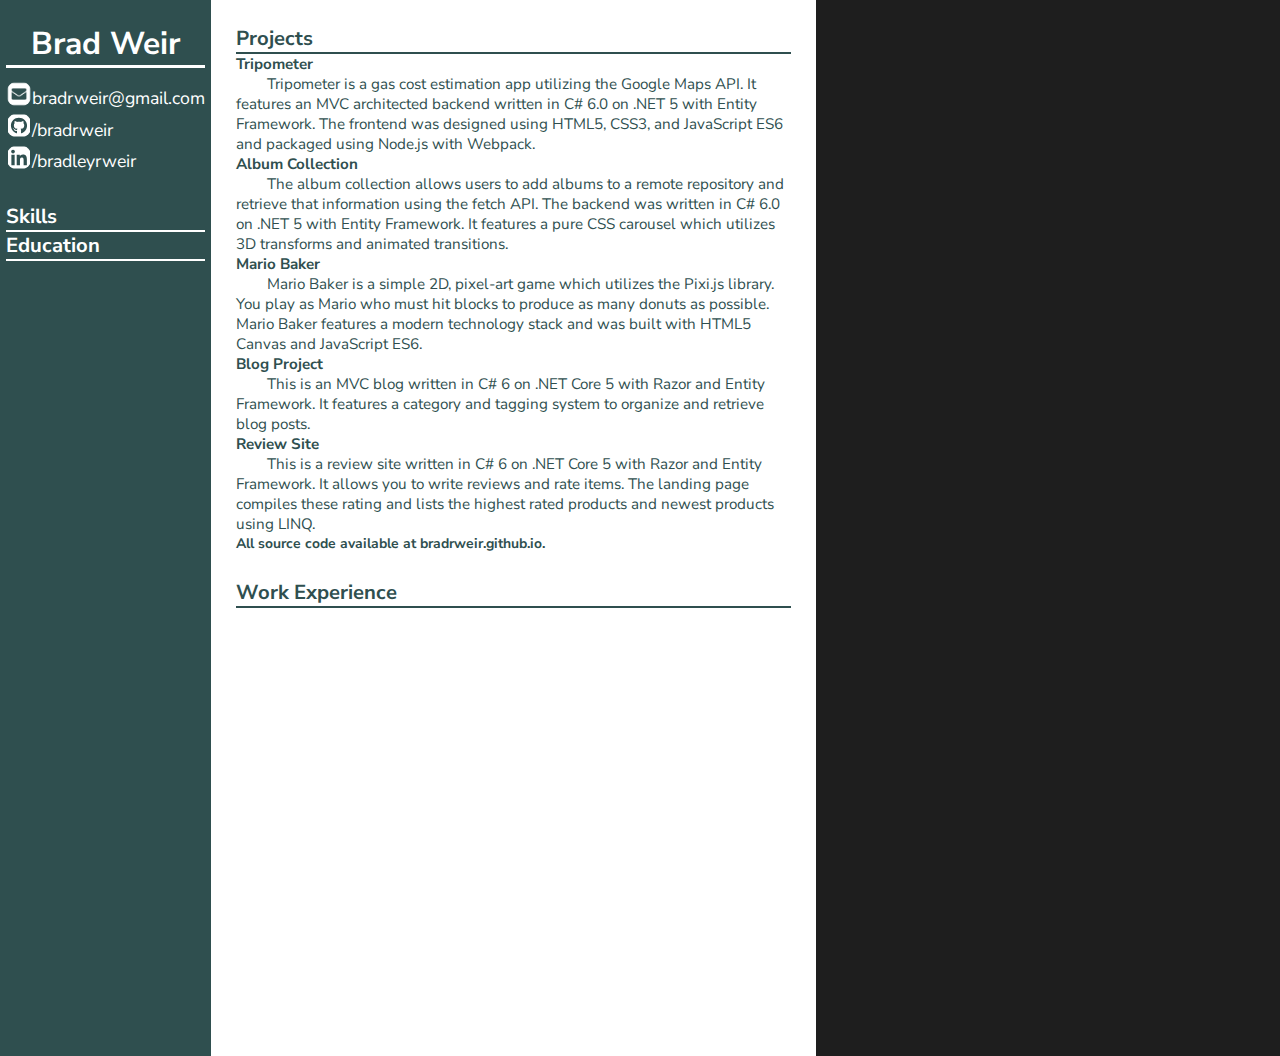
<file: resume/index.html>
<!DOCTYPE html>
<html lang="en">
<head>
    <meta charset="UTF-8">
    <meta http-equiv="X-UA-Compatible" content="IE=edge">
    <!-- <meta name="viewport" content="width=<device-width>, initial-scale=1.0"> -->
    <link rel="stylesheet" href="style.css">
    <link rel="stylesheet" media="print" href="print.css">
    
    <title>Resume</title>
</head>
<body>
    <div id="center">
        <div id="letter">
            <div id="left">
                <div id="bio">
                    <div id="title">
                        <h1>Brad Weir</h1>
                    </div>
                    <div id="icon-email"><a href="mailto:bradrweir@gmail.com"><img src="../images/email-icon.png" class="resume-icon" alt="linked-in icon"></a></div>
                    <div id="info-email"><a href="mailto:bradrweir@gmail.com"></h3>bradrweir@gmail.com</h3></a></div>
                    <div id="icon-github"><a href="https://www.github.com/BradRWeir"><img src="../images/github-square-brands.svg" class="resume-icon" alt="linked-in icon"></a></div>
                    <div id="info-github"><a href="https://www.github.com/BradRWeir"></h3>/bradrweir</h3></a></div>
                    <div id="icon-linked-in"><a href="https://www.linkedin.com/in/bradleyrweir/"><img src="../images/linkedin-brands.svg" class="resume-icon" alt="linked-in icon"></a></div>
                    <div id="info-linked-in"><a href="https://www.linkedin.com/in/bradleyrweir/">/bradleyrweir</a></div>
                </div>
                <div id="ski">
                    <h2>Skills</h2>
                    <!-- Skills Inserted Here! -->
                </div>
                <div id="edu">
                    <h2>Education</h2>
                    <!-- Education Inserted Here! -->
                </div>

                
            </div>

            <div id="right">
                <div id="pro">
                    <h2>Projects</h2> 
                    <h3>Tripometer</h3>
                    <p class="description">Tripometer is a gas cost estimation app utilizing the Google Maps API. It features an MVC architected backend written in C# 6.0 on .NET 5 with Entity Framework. The frontend was designed using HTML5, CSS3, and JavaScript ES6 and packaged using Node.js with Webpack.</p>
                    <h3>Album Collection</h3>
                    <p class="description">The album collection allows users to add albums to a remote repository and retrieve that information using the fetch API. The backend was written in C# 6.0 on .NET 5 with Entity Framework. It features a pure CSS carousel which utilizes 3D transforms and animated transitions.</p>
                    <h3>Mario Baker</h3>
                    <p class="description">Mario Baker is a simple 2D, pixel-art game which utilizes the Pixi.js library. You play as Mario who must hit blocks to produce as many donuts as possible. Mario Baker features a modern technology stack and was built with HTML5 Canvas and JavaScript ES6. </p>
                    <h3>Blog Project</h3>
                    <p class="description">This is an MVC blog written in C# 6 on .NET Core 5 with Razor and Entity Framework. It features a category and tagging system to organize and retrieve blog posts.</p>
                    <h3>Review Site</h3>
                    <p class="description">This is a review site written in C# 6 on .NET Core 5 with Razor and Entity Framework. It allows you to write reviews and rate items. The landing page compiles these rating and lists the highest rated products and newest products using LINQ.</p>
                    <h4>All source code available at <a href="https://bradrweir.github.io">bradrweir.github.io.</a></h4>
                </div>
                <div id="exp">
                    <h2>Work Experience</h2>
                    <!-- Work Experience Inserted Here! -->
                </div>
                
            </div>
            
        </div>
    </div>

    <script type="text/javascript" src="import-data.js"></script>
</body>
</html>
</file>
<file: resume/style.css>
@import url('https://fonts.googleapis.com/css2?family=Nunito+Sans:wght@200&display=swap');

html, body{
    margin: 0;
    border: 0;
    padding: 0;
    height: 100%;
    width: 100%;
    font-size: 19pt;
    background-color:#1E1E1E;
    font-family: 'Nunito Sans', sans-serif;
}

#center{
  /* width:50%;
  height:50%;
  margin:0 auto; */
}

div{
    margin: 0;
    border: 0;
    padding: 0;
}

h1 {
    margin: 0;
    margin-top:0.5em;
    border: 0;
    padding: 0;
    font-size: 1.25em;
    border-bottom:white solid 0.1em;
    text-align: center;
}

h2 {
    margin: 0;
    border: 0;
    padding: 0;
    font-size: 0.8em;
}

#left h2 {
    border-bottom:white solid 0.1em;
}

#right h2 {
    border-bottom:darkslategrey solid 0.1em;
}


h4 {
    margin: 0;
    border: 0;
    padding: 0;
}

li,h4 {
    font-size: 0.55em;
}

a, a:visited, a:hover, a:active {
    margin:0;
    padding:0;
    border:0;
    color: inherit;
    text-decoration:none;;
}

a:hover{
    text-decoration: underline;
}

/* 8-1/4 x 11-3/4 in */
#A4 {
    height: 11.75in;
    width: 8.25in;
    background-color: white;
    display:flex;
}

#letter {
    height: 11in;
    width: 8.5in;
    background-color: white;
    display: flex;
}


#left{
    width:25%;
    background-color: darkslategrey;
    color:white;
    padding:0.25em;

}

#right{
    width:75%;
    padding:1em;
    color: darkslategrey;
}

ul{
    padding:0;
    margin:0;
    border: 0;
    list-style:inside;
    list-style:inside circle;
}

li{
    margin-left:0.8em;
}

#left ul {
    margin-bottom: 1em;
}

#right ul {
    margin-bottom: 0.5em;
}

#exp,#bio,#pro{
    margin-bottom: 1em;
}

#headshot{
    width:auto;
}
img{
    object-fit: contain;
    border-radius:50%;
    width:100%;
    height:auto;
}

.location {
    margin-left:0.8em;
    font-style: italic;
    font-size: 0.8em;
    float: right;
}

.date {
    margin-left:0.8em;
    font-style: italic;
    font-size: 0.8em;
}

#bio {
    display: grid;
    grid-template-columns: 1em 1fr;
    grid-template-rows: 3em 1.25em 1.25em 1.25em;
    grid-template-areas: "title title"
                        "email-icon email-info"
                        "github-icon github-info"
                        "linked-in-icon linked-in-info";
}
#title{
    grid-area: title;
}

#icon-email {
    grid-area: email-icon;
    align-self: center;
}

#icon-github{
    grid-area: github-icon;
    align-self: center;
}

#icon-linked-in {
    grid-area: linked-in-icon;
    align-self: center;
}

#info-email {
    grid-area: email-info;
    font-size: 0.7em;
    align-self: center;
}

#info-github{
    grid-area: github-info;
    font-size: 0.7em;
    align-self: center;
}

#info-linked-in{
    grid-area: linked-in-info;
    font-size: 0.7em;
    align-self: center;
}

.resume-icon {
    max-height: 1em;
    filter: invert(100%);

}

h3 {
    margin: 0;
    border: 0;
    padding: 0;
    font-size: 0.6em;
}

.description{
    margin: 0;
    border: 0;
    padding: 0;
    font-size: 0.6em;
    text-indent: 2em;
}
</file>
<file: resume/print.css>
#center{
    width:auto;
    height:auto;
    margin:0 auto;
  }

  #left{
    width:25%;
    background-color: darkslategrey;
    color:white;
    padding:0.25em;

}

body{
    -webkit-print-color-adjust: exact !important;

}

html, body{
    margin: 0;
    padding: 0;
    border: 0;
}
</file>
